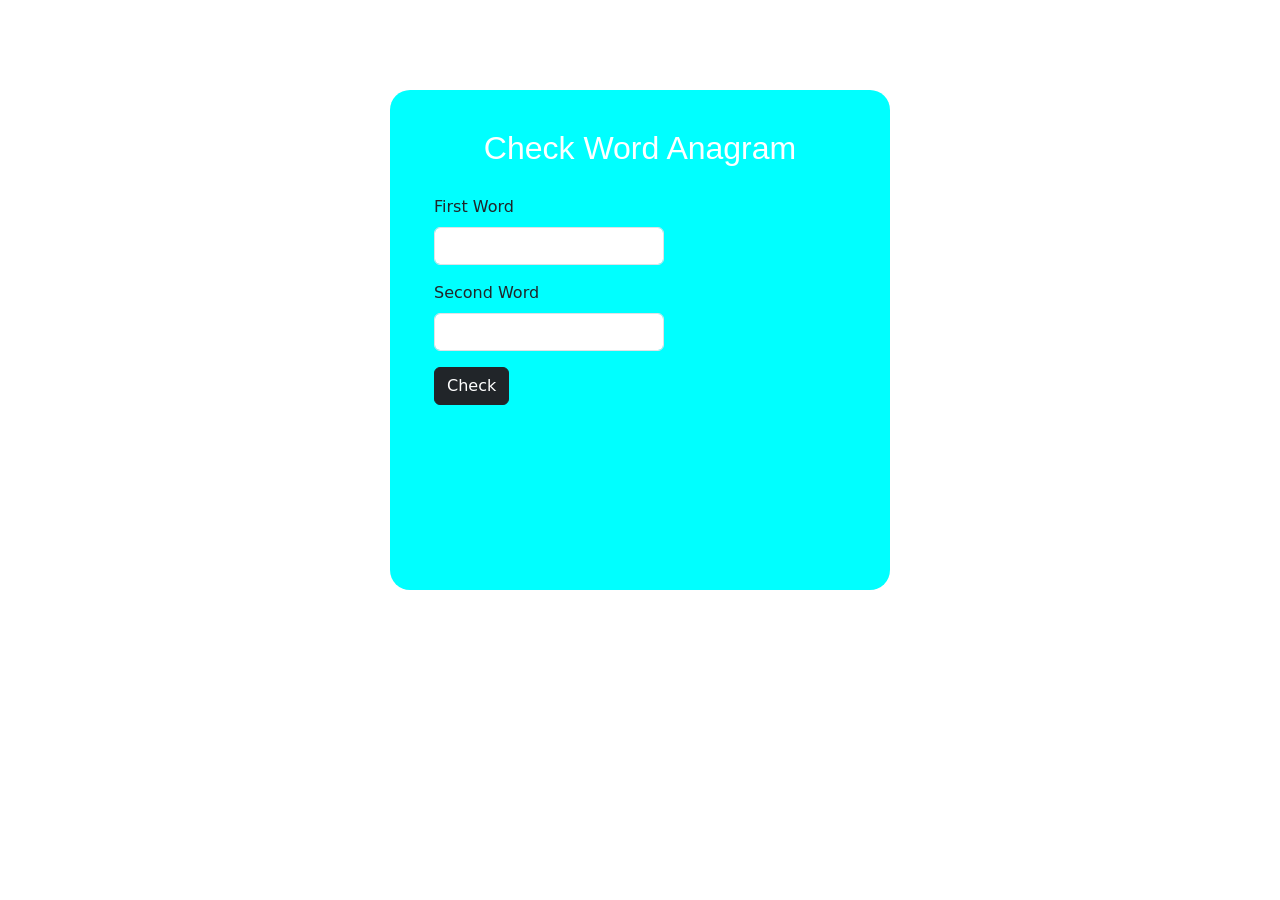
<file: WordAnagram/index.html>
<!DOCTYPE html>
<html lang="en">
  <head>
    <meta charset="UTF-8" />
    <meta name="viewport" content="width=device-width, initial-scale=1.0" />
    <title>WordAnagram</title>
    <link
    href="https://cdn.jsdelivr.net/npm/bootstrap@5.3.1/dist/css/bootstrap.min.css"
    rel="stylesheet"
    integrity="sha384-4bw+/aepP/YC94hEpVNVgiZdgIC5+VKNBQNGCHeKRQN+PtmoHDEXuppvnDJzQIu9"
    crossorigin="anonymous"
  />
    <link rel="stylesheet" href="style.css" />
  </head>
  <body>
    <div class="container">
      <h3>Check Word Anagram</h3>
      <div class="form">
        <div class="mb-3 w-50 ms-4 ">
          <label for="firstWord" class="form-label">First Word</label>
          <input type="text" class="form-control" id="firstWord">
          <span><p class="error-msg"></p></span>
        </div>

        <div class="mb-2 w-50 ms-4">
          <label for="secondWord" class="form-label">Second Word</label>
          <input type="text" class="form-control" id="secondWord" >
          <span><p class="error-msg"></p></span>
        </div> 
      
     
      </div>
      <div class="button-feild">
        <button type="button" class="btn btn-dark ms-4" id="check">Check</button>
      </div>
      <div >
        <h4 id="result"></h4>
      </div>
    </div>
    <script src="script.js"></script>
    <script
    src="https://cdn.jsdelivr.net/npm/bootstrap@5.3.1/dist/js/bootstrap.bundle.min.js"
    integrity="sha384-HwwvtgBNo3bZJJLYd8oVXjrBZt8cqVSpeBNS5n7C8IVInixGAoxmnlMuBnhbgrkm"
    crossorigin="anonymous"
  ></script>
  
  </body>
</html>
</file>
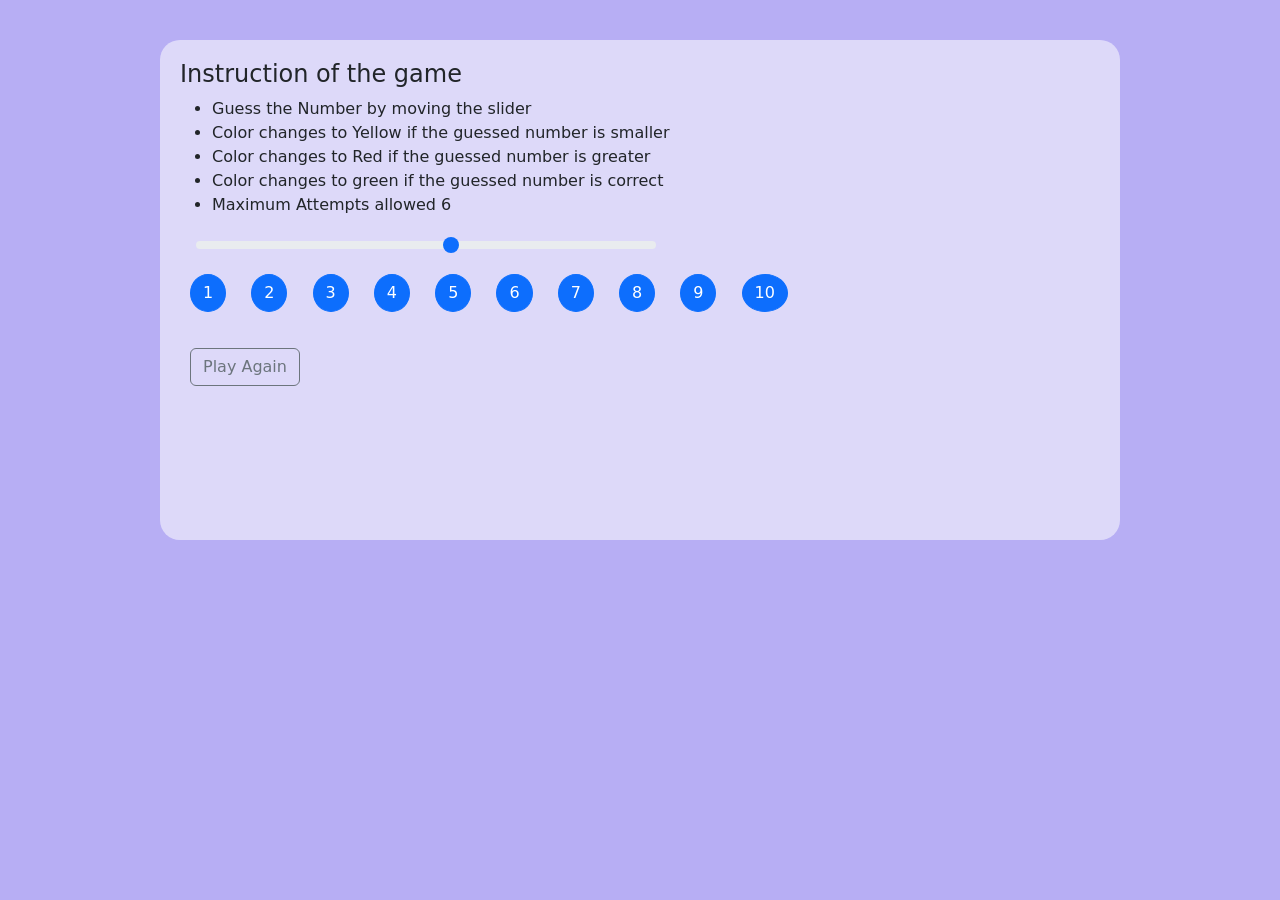
<file: WordGuessGame/index.html>
<!DOCTYPE html>
<html lang="en">
  <head>
    <meta charset="UTF-8" />
    <meta name="viewport" content="width=device-width, initial-scale=1.0" />
    <title>Document</title>
    <link
      href="https://cdn.jsdelivr.net/npm/bootstrap@5.3.1/dist/css/bootstrap.min.css"
      rel="stylesheet"
      integrity="sha384-4bw+/aepP/YC94hEpVNVgiZdgIC5+VKNBQNGCHeKRQN+PtmoHDEXuppvnDJzQIu9"
      crossorigin="anonymous"
    />
    <link rel="stylesheet" href="style.css" />
  </head>
  <body>
    <div class="container">
      <div class="info">
        <h4>Instruction of the game</h4>
        <ul>
          <li>Guess the Number by moving the slider</li>
          <li>Color changes to Yellow if the guessed number is smaller</li>
          <li>Color changes to Red if the guessed number is greater</li>
          <li>Color changes to green if the guessed number is correct</li>
          <li>Maximum Attempts allowed 6</li>
        </ul>
      </div>

      <input
        type="range"
        class="form-range w-50 ms-3"
        id="customRange1"
        min="1"
        max="10"
        step="1"
      />
      <div class="guesser">
        <button type="button" class="btn btn-primary rounded-circle ">1</button>
        <button type="button" class="btn btn-primary rounded-circle">2</button>
        <button type="button" class="btn btn-primary rounded-circle">3</button>
        <button type="button" class="btn btn-primary rounded-circle">4</button>
        <button type="button" class="btn btn-primary rounded-circle">5</button>
        <button type="button" class="btn btn-primary rounded-circle">6</button>
        <button type="button" class="btn btn-primary rounded-circle">7</button>
        <button type="button" class="btn btn-primary rounded-circle">8</button>
        <button type="button" class="btn btn-primary rounded-circle">9</button>
        <button type="button" class="btn btn-primary rounded-circle">10</button>
      
        
      </div>

      <span class="result">
        <p id="attempts"></p>
      </span>
      <div class="result_description">
        <h5 id="result_description"></h5>
      </div>
      <button type="button" id="reset" class="btn btn-outline-secondary">Play Again</button>

      
    </div>


    <script src="script.js"></script>
    <script
      src="https://cdn.jsdelivr.net/npm/bootstrap@5.3.1/dist/js/bootstrap.bundle.min.js"
      integrity="sha384-HwwvtgBNo3bZJJLYd8oVXjrBZt8cqVSpeBNS5n7C8IVInixGAoxmnlMuBnhbgrkm"
      crossorigin="anonymous"
    ></script>
  </body>
</html>
</file>
<file: WordAnagram/style.css>
.container
{
    margin: 90px auto;
    height: 500px;
    width: 500px;
    background-color: aqua;
    border-radius: 20px;
   
    padding: 20px;

}
h3
{
text-align: center;
padding: 20px;
font: 2em sans-serif;
color: #fff;
}
</file>
<file: WordGuessGame/style.css>
body{
    background-color: rgba(121, 106, 235, 0.537);
}
.container{
    background-color: rgba(255, 255, 255, 0.538);
    margin: 40px auto;
    width: 75%;
    height: 500px;
    border-radius: 20px;
    padding: 20px;
    
}
button{
    margin: 10px;
}
.result_description{
    margin-top: 10px;
}
</file>
